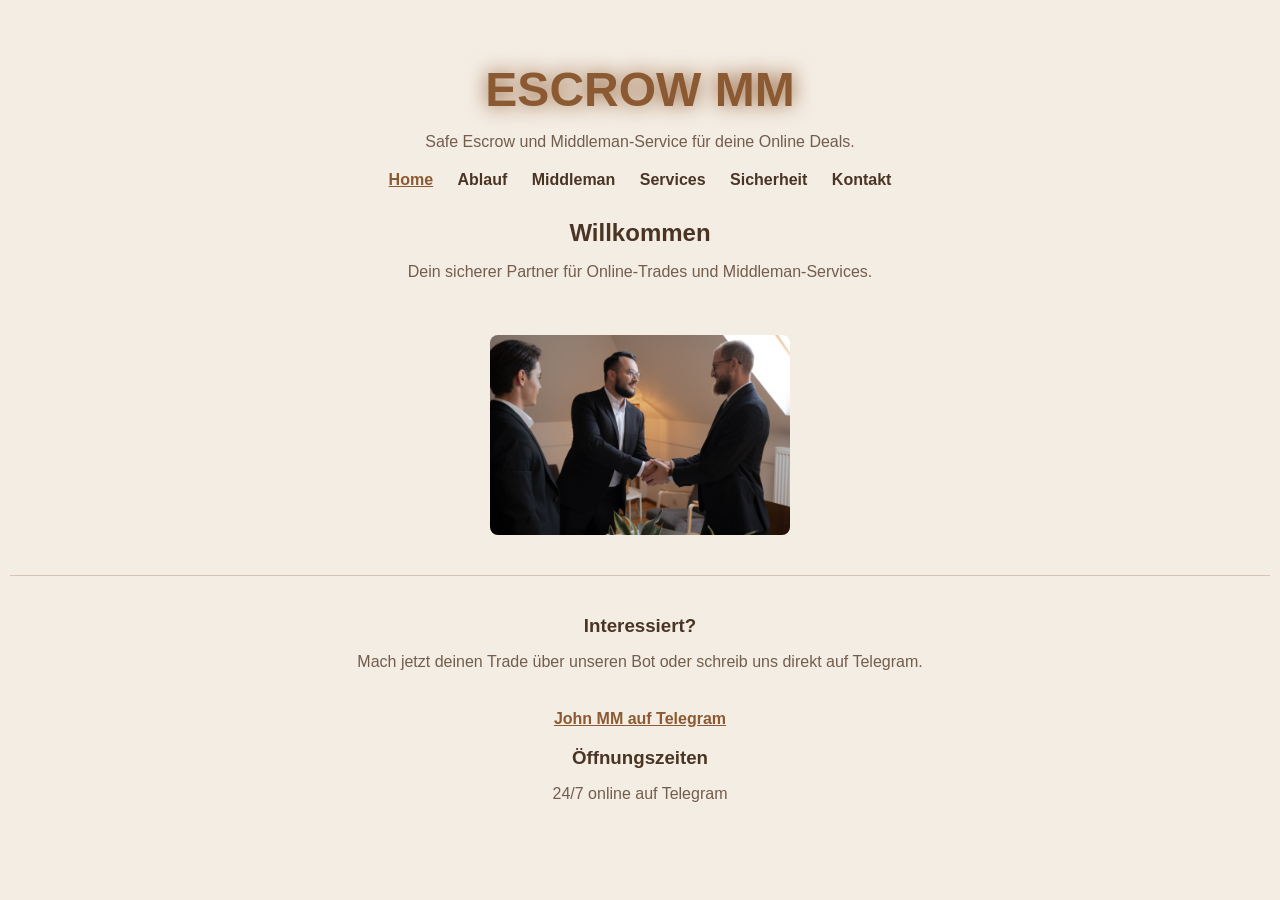
<file: index.html>
<!DOCTYPE html>
<html lang="de">
<head>
    <meta charset="UTF-8">
    <meta name="viewport" content="width=device-width, initial-scale=1.0">
    <title>Escrow MM - Startseite</title>
    <link rel="stylesheet" href="css/style.css">
</head>
<body>

    <header>
        <h1>ESCROW MM</h1>
        <p>Safe Escrow und Middleman-Service für deine Online Deals.</p>
        <nav>
            <a href="index.html" class="active">Home</a>
            <a href="ablauf.html">Ablauf</a>
            <a href="middleman.html">Middleman</a>
            <a href="services.html">Services</a>
            <a href="sicherheit.html">Sicherheit</a>
            <a href="kontakt.html">Kontakt</a>
        </nav>
    </header>

    <main>
        <section>
            <h2>Willkommen</h2>
            <p>Dein sicherer Partner für Online-Trades und Middleman-Services.</p>
            <br>
            <img src="bilder/escrow.jpg" alt="Ein Schloss auf einer Tastatur als Symbol für sichere Online-Transaktionen">
        </section>
    </main>

    <footer>
        <h3>Interessiert?</h3>
        <p>Mach jetzt deinen Trade über unseren Bot oder schreib uns direkt auf Telegram.</p>
        <br>
        <a href="https://t.me/jews" class="tg-link">John MM auf Telegram</a>

        <h3>Öffnungszeiten</h3>
        <p>24/7 online auf Telegram</p>
    </footer>

</body>
</html>
</file>
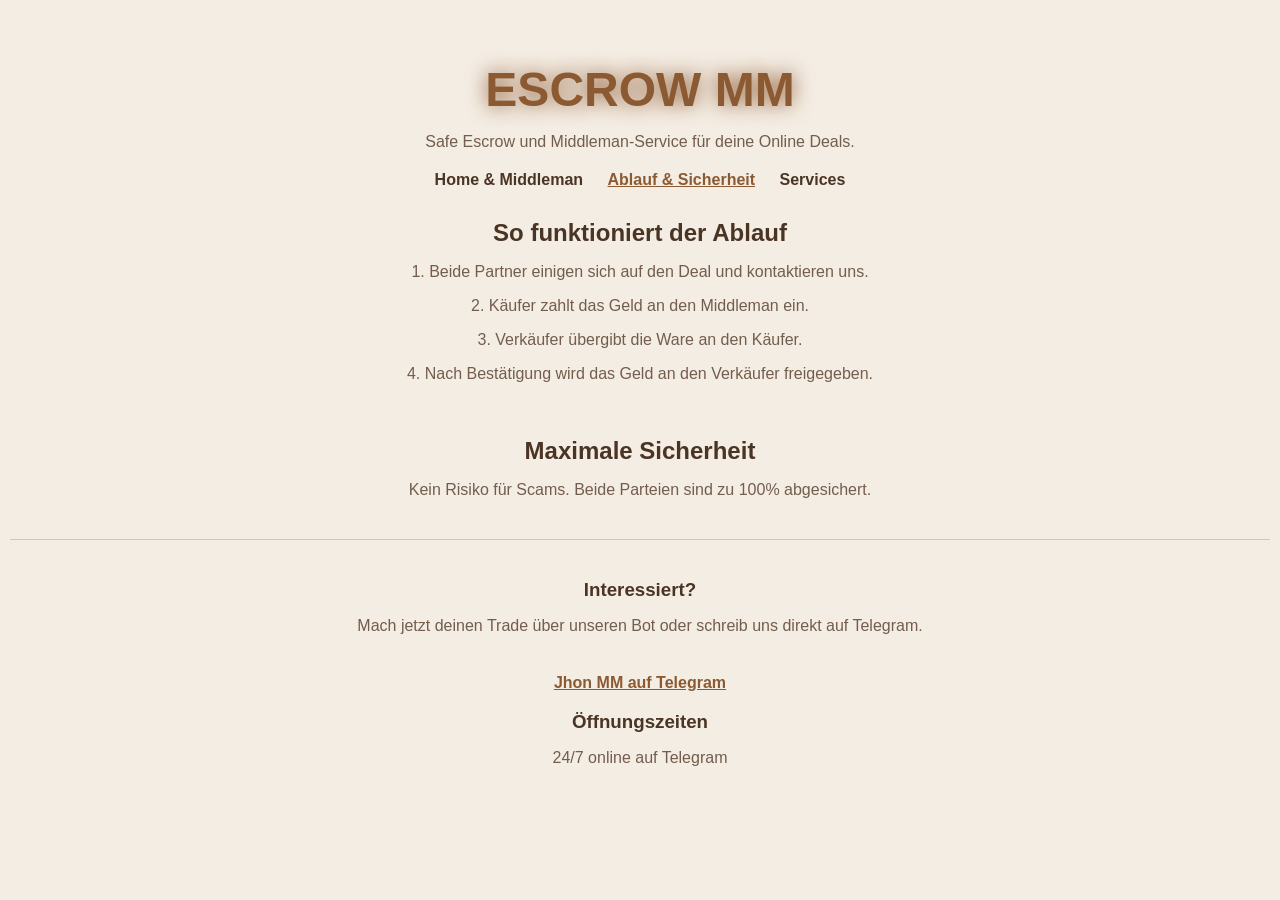
<file: ablauf.html>
<!DOCTYPE html>
<html lang="de">
<head>
    <meta charset="UTF-8">
    <meta name="viewport" content="width=device-width, initial-scale=1.0">
    <title>Escrow MM - Ablauf & Sicherheit</title>
    <link rel="stylesheet" href="css/style.css">
</head>
<body>

    <header>
        <h1>ESCROW MM</h1>
        <p>Safe Escrow und Middleman-Service für deine Online Deals.</p>
        <nav>
            <a href="index.html">Home & Middleman</a>
            <a href="ablauf.html" class="active">Ablauf & Sicherheit</a>
            <a href="services.html">Services</a>
        </nav>
    </header>

    <main>
        <h2>So funktioniert der Ablauf</h2>
        <p>1. Beide Partner einigen sich auf den Deal und kontaktieren uns.</p>
        <p>2. Käufer zahlt das Geld an den Middleman ein.</p>
        <p>3. Verkäufer übergibt die Ware an den Käufer.</p>
        <p>4. Nach Bestätigung wird das Geld an den Verkäufer freigegeben.</p>

        <br>

        <h2>Maximale Sicherheit</h2>
        <p>Kein Risiko für Scams. Beide Parteien sind zu 100% abgesichert.</p>
    </main>

    <footer>
        <h3>Interessiert?</h3>
        <p>Mach jetzt deinen Trade über unseren Bot oder schreib uns direkt auf Telegram.</p>
        <br>
        <a href="https://t.me/jews" class="tg-link">Jhon MM auf Telegram</a>

        <h3>Öffnungszeiten</h3>
        <p>24/7 online auf Telegram</p>
    </footer>

</body>
</html>
</file>
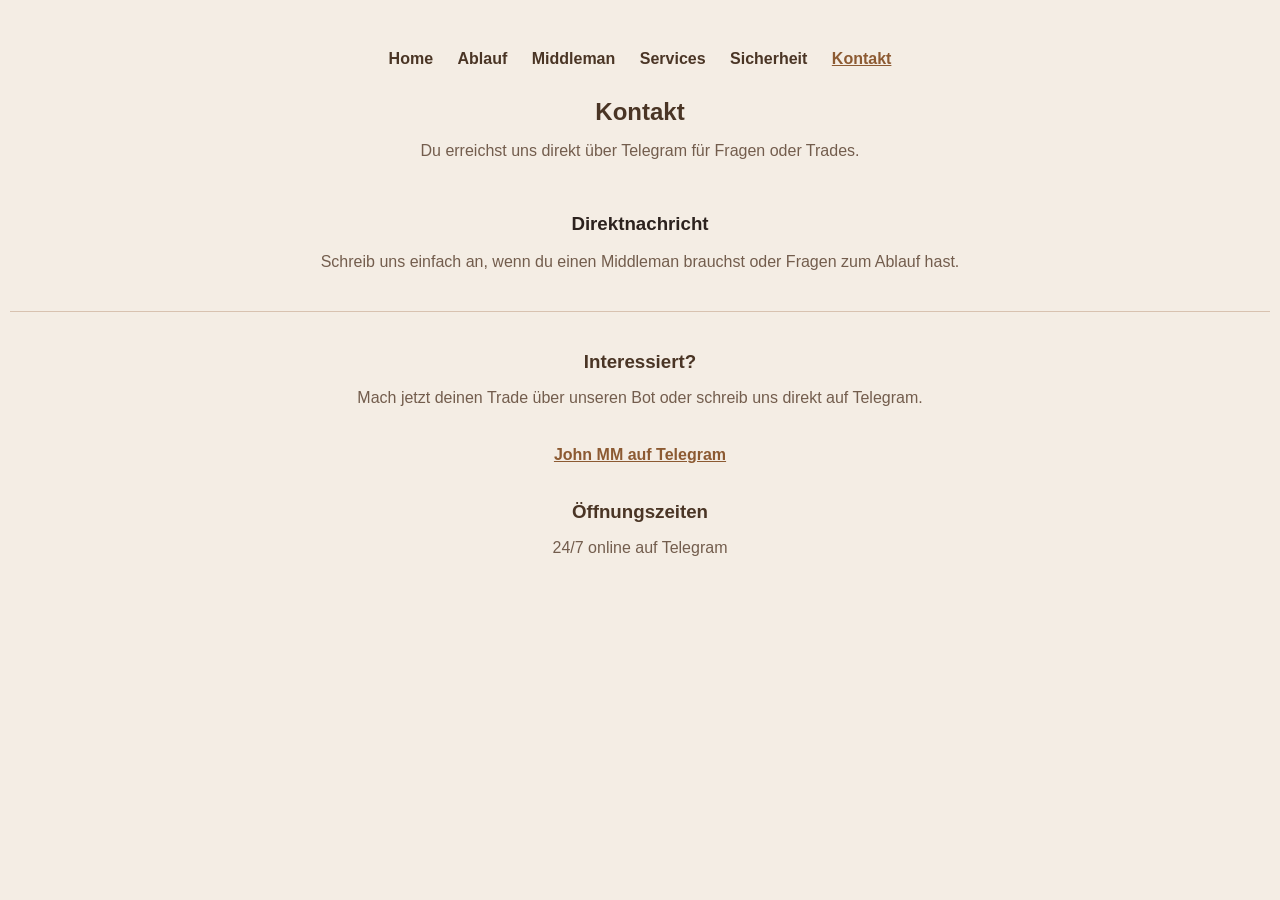
<file: kontakt.html>
<!DOCTYPE html>
<html lang="de">
<head>
    <meta charset="UTF-8">
    <title>Kontakt - Escrow MM</title>
    <link rel="stylesheet" href="css/style.css">
</head>
<body>
    <header>
        <nav>
            <a href="index.html">Home</a>
            <a href="ablauf.html">Ablauf</a>
            <a href="middleman.html">Middleman</a>
            <a href="services.html">Services</a>
            <a href="sicherheit.html">Sicherheit</a>
            <a href="kontakt.html" class="active">Kontakt</a>
        </nav>
    </header>

    <main>
        <section>
            <h2>Kontakt</h2>
            <p>Du erreichst uns direkt über Telegram für Fragen oder Trades.</p>
            <br>
            <h3>Direktnachricht</h3>
            <p>Schreib uns einfach an, wenn du einen Middleman brauchst oder Fragen zum Ablauf hast.</p>
        </section>
    </main>

    <footer>
        <h3>Interessiert?</h3>
        <p>Mach jetzt deinen Trade über unseren Bot oder schreib uns direkt auf Telegram.</p>
        <br>
        <a href="https://t.me/jews" class="tg-link">John MM auf Telegram</a>
        <br><br>
        <h3>Öffnungszeiten</h3>
        <p>24/7 online auf Telegram</p>
    </footer>
</body>
</html>
</file>
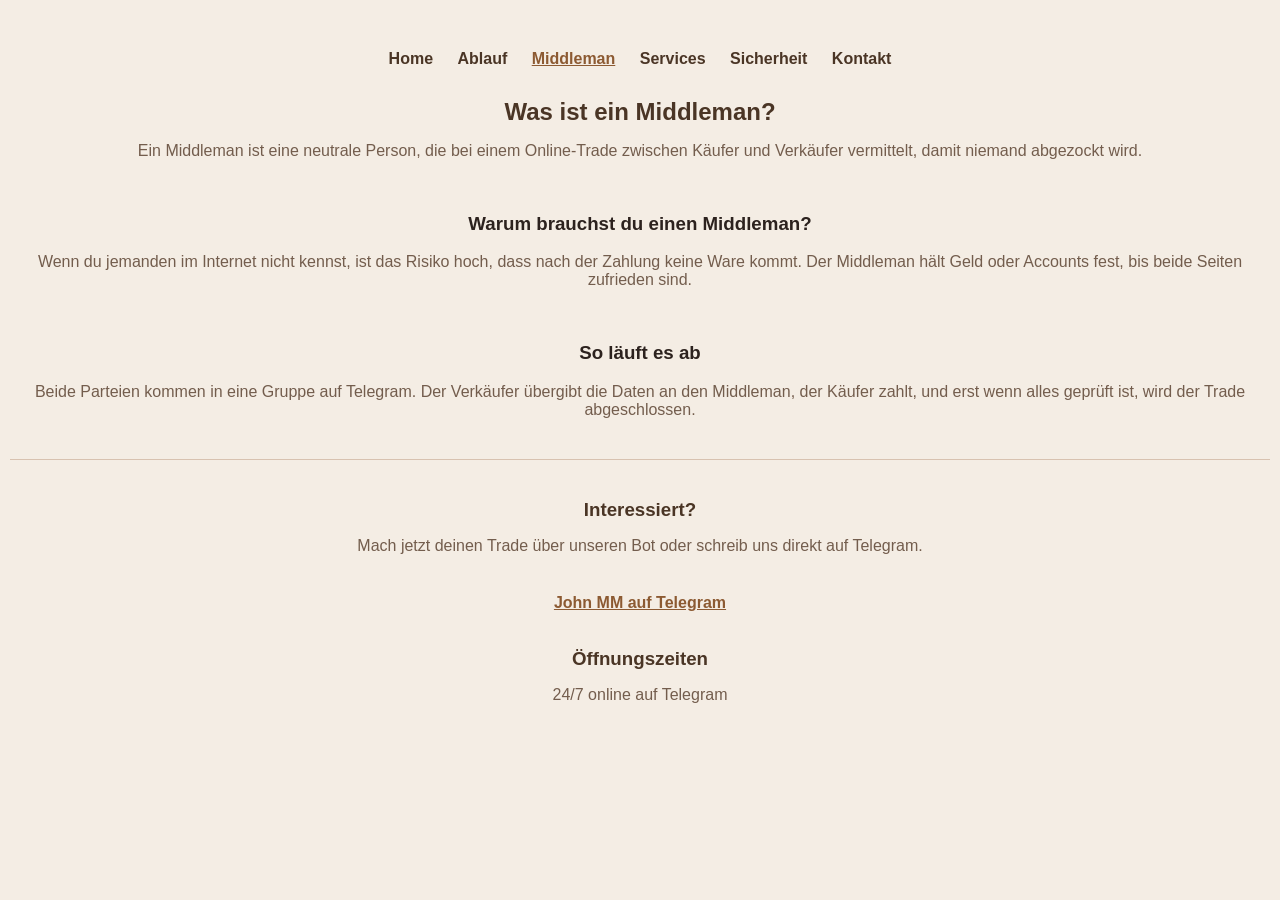
<file: middleman.html>
<!DOCTYPE html>
<html lang="de">
<head>
    <meta charset="UTF-8">
    <title>Middleman - Escrow MM</title>
    <link rel="stylesheet" href="css/style.css">
</head>
<body>
    <header>
        <nav>
            <a href="index.html">Home</a>
            <a href="ablauf.html">Ablauf</a>
            <a href="middleman.html" class="active">Middleman</a>
            <a href="services.html">Services</a>
            <a href="sicherheit.html">Sicherheit</a>
            <a href="kontakt.html">Kontakt</a>
        </nav>
    </header>

    <main>
        <section>
            <h2>Was ist ein Middleman?</h2>
            <p>Ein Middleman ist eine neutrale Person, die bei einem Online-Trade zwischen Käufer und Verkäufer vermittelt, damit niemand abgezockt wird.</p>
            <br>

            <h3>Warum brauchst du einen Middleman?</h3>
            <p>Wenn du jemanden im Internet nicht kennst, ist das Risiko hoch, dass nach der Zahlung keine Ware kommt. Der Middleman hält Geld oder Accounts fest, bis beide Seiten zufrieden sind.</p>
            <br>

            <h3>So läuft es ab</h3>
            <p>Beide Parteien kommen in eine Gruppe auf Telegram. Der Verkäufer übergibt die Daten an den Middleman, der Käufer zahlt, und erst wenn alles geprüft ist, wird der Trade abgeschlossen.</p>
        </section>
    </main>

    <footer>
        <h3>Interessiert?</h3>
        <p>Mach jetzt deinen Trade über unseren Bot oder schreib uns direkt auf Telegram.</p>
        <br>
        <a href="https://t.me/jews" class="tg-link">John MM auf Telegram</a>
        <br><br>
        <h3>Öffnungszeiten</h3>
        <p>24/7 online auf Telegram</p>
    </footer>
</body>
</html>
</file>
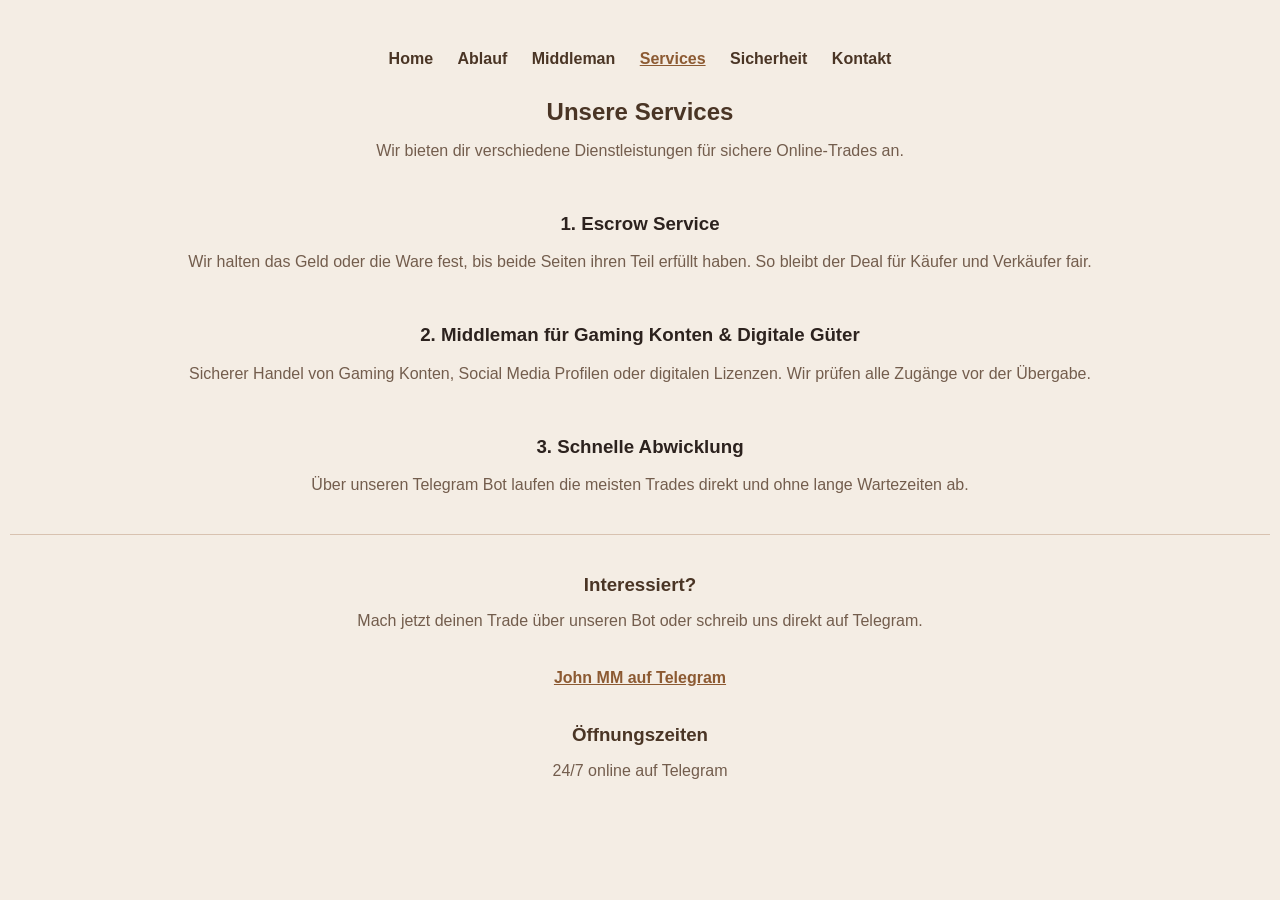
<file: services.html>
<!DOCTYPE html>
<html lang="de">
<head>
    <meta charset="UTF-8">
    <title>Services - Escrow MM</title>
    <link rel="stylesheet" href="css/style.css">
</head>
<body>
    <header>
        <nav>
            <a href="index.html">Home</a>
            <a href="ablauf.html">Ablauf</a>
            <a href="middleman.html">Middleman</a>
            <a href="services.html" class="active">Services</a>
            <a href="sicherheit.html">Sicherheit</a>
            <a href="kontakt.html">Kontakt</a>
        </nav>
    </header>

    <main>
        <section>
            <h2>Unsere Services</h2>
            <p>Wir bieten dir verschiedene Dienstleistungen für sichere Online-Trades an.</p>
            <br>
            
            <h3>1. Escrow Service</h3>
            <p>Wir halten das Geld oder die Ware fest, bis beide Seiten ihren Teil erfüllt haben. So bleibt der Deal für Käufer und Verkäufer fair.</p>
            <br>

            <h3>2. Middleman für Gaming Konten & Digitale Güter</h3>
            <p>Sicherer Handel von Gaming Konten, Social Media Profilen oder digitalen Lizenzen. Wir prüfen alle Zugänge vor der Übergabe.</p>
            <br>

            <h3>3. Schnelle Abwicklung</h3>
            <p>Über unseren Telegram Bot laufen die meisten Trades direkt und ohne lange Wartezeiten ab.</p>
        </section>
    </main>

    <footer>
        <h3>Interessiert?</h3>
        <p>Mach jetzt deinen Trade über unseren Bot oder schreib uns direkt auf Telegram.</p>
        <br>
        <a href="https://t.me/jews" class="tg-link">John MM auf Telegram</a>
        <br><br>
        <h3>Öffnungszeiten</h3>
        <p>24/7 online auf Telegram</p>
    </footer>
</body>
</html>
</file>
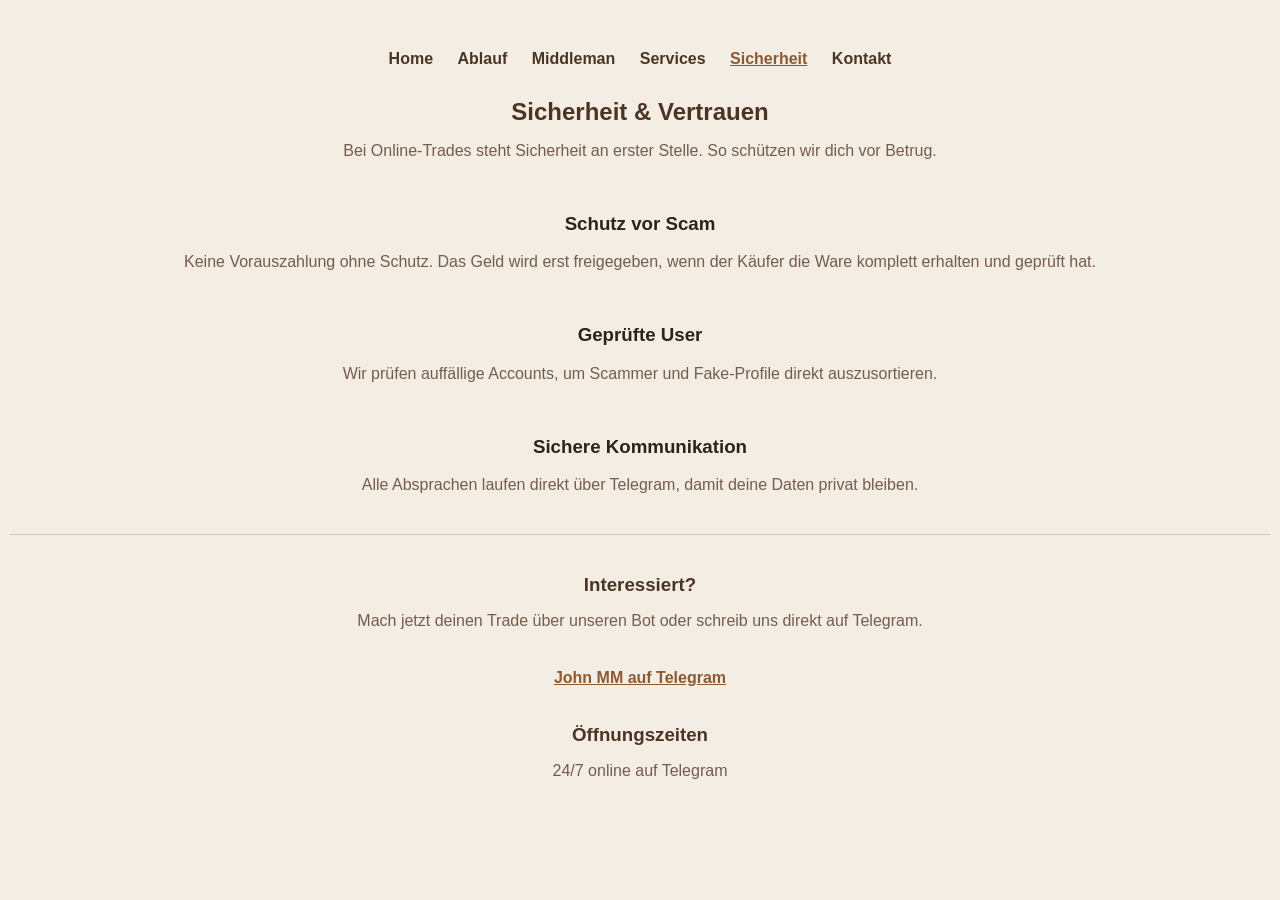
<file: sicherheit.html>
<!DOCTYPE html>
<html lang="de">
<head>
    <meta charset="UTF-8">
    <title>Sicherheit - Escrow MM</title>
    <link rel="stylesheet" href="css/style.css">
</head>
<body>
    <header>
        <nav>
            <a href="index.html">Home</a>
            <a href="ablauf.html">Ablauf</a>
            <a href="middleman.html">Middleman</a>
            <a href="services.html">Services</a>
            <a href="sicherheit.html" class="active">Sicherheit</a>
            <a href="kontakt.html">Kontakt</a>
        </nav>
    </header>

    <main>
        <section>
            <h2>Sicherheit & Vertrauen</h2>
            <p>Bei Online-Trades steht Sicherheit an erster Stelle. So schützen wir dich vor Betrug.</p>
            <br>

            <h3>Schutz vor Scam</h3>
            <p>Keine Vorauszahlung ohne Schutz. Das Geld wird erst freigegeben, wenn der Käufer die Ware komplett erhalten und geprüft hat.</p>
            <br>

            <h3>Geprüfte User</h3>
            <p>Wir prüfen auffällige Accounts, um Scammer und Fake-Profile direkt auszusortieren.</p>
            <br>

            <h3>Sichere Kommunikation</h3>
            <p>Alle Absprachen laufen direkt über Telegram, damit deine Daten privat bleiben.</p>
        </section>
    </main>

    <footer>
        <h3>Interessiert?</h3>
        <p>Mach jetzt deinen Trade über unseren Bot oder schreib uns direkt auf Telegram.</p>
        <br>
        <a href="https://t.me/jews" class="tg-link">John MM auf Telegram</a>
        <br><br>
        <h3>Öffnungszeiten</h3>
        <p>24/7 online auf Telegram</p>
    </footer>
</body>
</html>
</file>
<file: css/style.css>
body {
    background-color: #f4ede4;
    color: #2c221e;
    font-family: Arial, sans-serif;
    text-align: center;
    margin: 0;
    padding: 30px 10px;
}

h1 {
    font-size: 3rem;
    color: #8c5a32;
    text-shadow: 0 0 20px #8c5a32;
    margin-bottom: 5px;
}

p {
    color: #735d4d;
}

nav {
    margin: 20px 0 30px 0;
}

nav a {
    color: #4a3525;
    text-decoration: none;
    margin: 0 10px;
    font-weight: bold;
}

nav a:hover,
nav a.active {
    color: #8c5a32;
    text-decoration: underline;
}

main {
    min-height: 150px;
}

h2 {
    color: #4a3525;
    margin-bottom: 5px;
}

footer {
    margin-top: 40px;
    border-top: 1px solid #d8c2b0;
    padding-top: 20px;
}

footer h3 {
    color: #4a3525;
    margin-bottom: 5px;
}

.tg-link {
    display: inline-block;
    color: #8c5a32;
    text-decoration: underline;
    font-weight: bold;
    margin-top: 5px;
}

.tg-link:hover {
    color: #4a3525;
}

img {
    max-width: 300px;
    height: auto;
    display: block;
    margin: 20px auto;
    border-radius: 8px;
}
</file>
